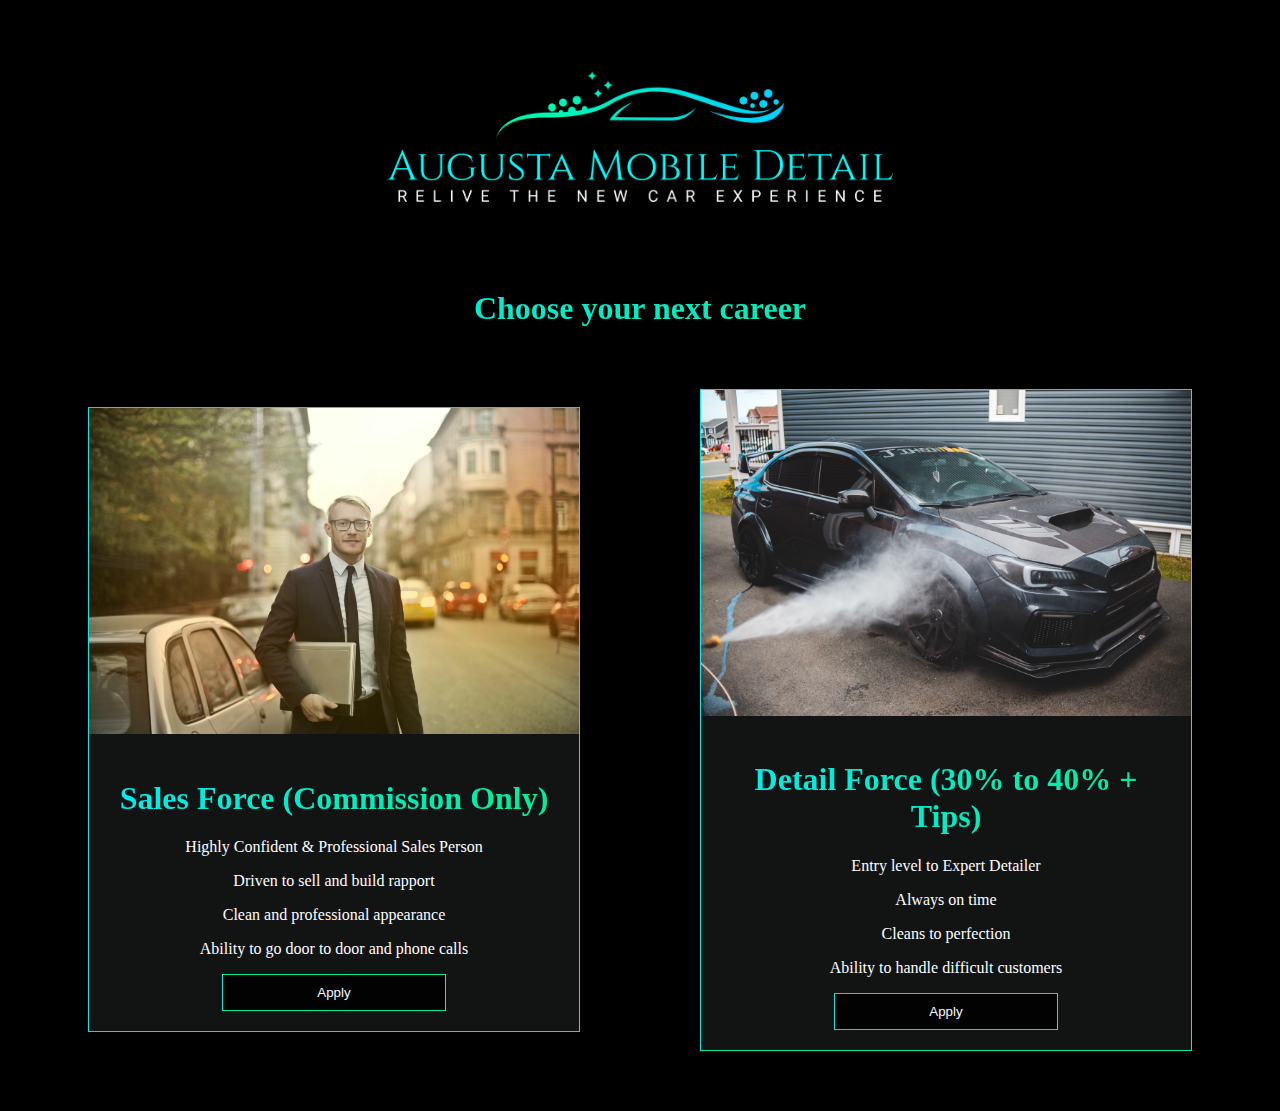
<file: careers/careers.html>
<!DOCTYPE html>
<html lang="en">
<head>
    <meta charset="UTF-8">
    <meta name="viewport" content="width=device-width, initial-scale=1.0">
    <link rel="stylesheet" href="careers.css">
    <title>AMD Careers</title>
</head>
<body>
    <div class="head-logo">
        <img alt="headerLogo" src="/Transparent Logo.png"/>
    </div>
    
    <h1 style="text-align: center;"> Choose your next career</h1>
    <div class="job-card">
    <section id="my-cards">
        <!--card 1-->
<div class="card">
    <img class="image" src="/saleman.jpg" alt="">
        <div class="show-details" style="padding: 20px;">
            <div class="icons-details">
               
               
            </div>
            
            <h1>Sales Force (Commission Only)</h1>
           
                <p class="description">Highly Confident & Professional Sales Person</p>
                <p class="description">Driven to sell and build rapport</p>
                <p class="description">Clean and professional appearance</p>
                <p class="description">Ability to go door to door and phone calls</p>
                <a href="/applicationforms/Salesperson Application.docx"><button class="schedule">Apply</button></a>
                </div>
               </div>
<div class="card">
    <img class="image" src="/subi.jpg" alt="">
        <div class="show-details" style="padding: 20px;">
            <h1>Detail Force (30% to 40% + Tips)</h1>
           
                <p class="description">Entry level to Expert Detailer</p>
                <p class="description">Always on time</p>
                <p class="description">Cleans to perfection</p>
                <p class="description">Ability to handle difficult customers</p>
                <a href="/applicationforms/Detailer Application (1).docx"><button class="schedule">Apply</button></a>
                </div>
               
</body>
</html>
</file>
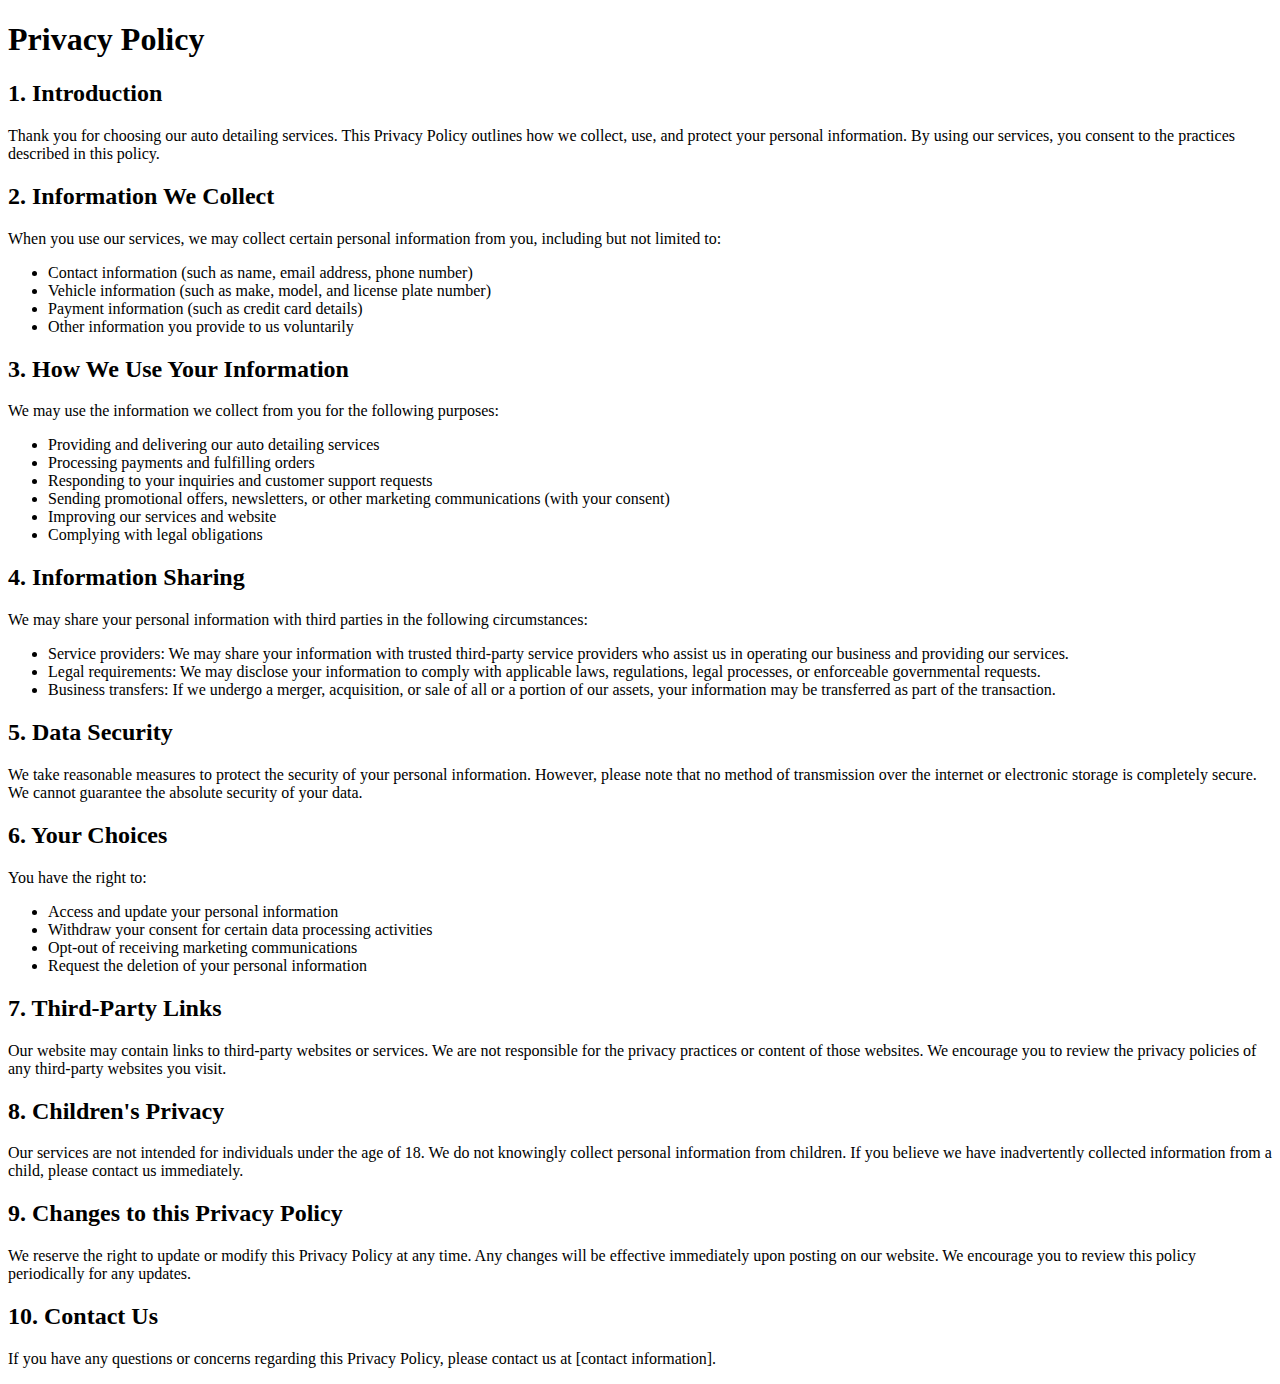
<file: privacypolicy/pp.html>
<!DOCTYPE html>
<html>
<head>
    <title>Privacy Policy</title>
</head>
<body>
    <h1>Privacy Policy</h1>

    <h2>1. Introduction</h2>
    <p>Thank you for choosing our auto detailing services. This Privacy Policy outlines how we collect, use, and protect your personal information. By using our services, you consent to the practices described in this policy.</p>

    <h2>2. Information We Collect</h2>
    <p>When you use our services, we may collect certain personal information from you, including but not limited to:</p>
    <ul>
        <li>Contact information (such as name, email address, phone number)</li>
        <li>Vehicle information (such as make, model, and license plate number)</li>
        <li>Payment information (such as credit card details)</li>
        <li>Other information you provide to us voluntarily</li>
    </ul>

    <h2>3. How We Use Your Information</h2>
    <p>We may use the information we collect from you for the following purposes:</p>
    <ul>
        <li>Providing and delivering our auto detailing services</li>
        <li>Processing payments and fulfilling orders</li>
        <li>Responding to your inquiries and customer support requests</li>
        <li>Sending promotional offers, newsletters, or other marketing communications (with your consent)</li>
        <li>Improving our services and website</li>
        <li>Complying with legal obligations</li>
    </ul>

    <h2>4. Information Sharing</h2>
    <p>We may share your personal information with third parties in the following circumstances:</p>
    <ul>
        <li>Service providers: We may share your information with trusted third-party service providers who assist us in operating our business and providing our services.</li>
        <li>Legal requirements: We may disclose your information to comply with applicable laws, regulations, legal processes, or enforceable governmental requests.</li>
        <li>Business transfers: If we undergo a merger, acquisition, or sale of all or a portion of our assets, your information may be transferred as part of the transaction.</li>
    </ul>

    <h2>5. Data Security</h2>
    <p>We take reasonable measures to protect the security of your personal information. However, please note that no method of transmission over the internet or electronic storage is completely secure. We cannot guarantee the absolute security of your data.</p>

    <h2>6. Your Choices</h2>
    <p>You have the right to:</p>
    <ul>
        <li>Access and update your personal information</li>
        <li>Withdraw your consent for certain data processing activities</li>
        <li>Opt-out of receiving marketing communications</li>
        <li>Request the deletion of your personal information</li>
    </ul>

    <h2>7. Third-Party Links</h2>
    <p>Our website may contain links to third-party websites or services. We are not responsible for the privacy practices or content of those websites. We encourage you to review the privacy policies of any third-party websites you visit.</p>

    <h2>8. Children's Privacy</h2>
    <p>Our services are not intended for individuals under the age of 18. We do not knowingly collect personal information from children. If you believe we have inadvertently collected information from a child, please contact us immediately.</p>

    <h2>9. Changes to this Privacy Policy</h2>
    <p>We reserve the right to update or modify this Privacy Policy at any time. Any changes will be effective immediately upon posting on our website. We encourage you to review this policy periodically for any updates.</p>

    <h2>10. Contact Us</h2>
    <p>If you have any questions or concerns regarding this Privacy Policy, please contact us at [contact information].</p>

</body>
</html>
</file>
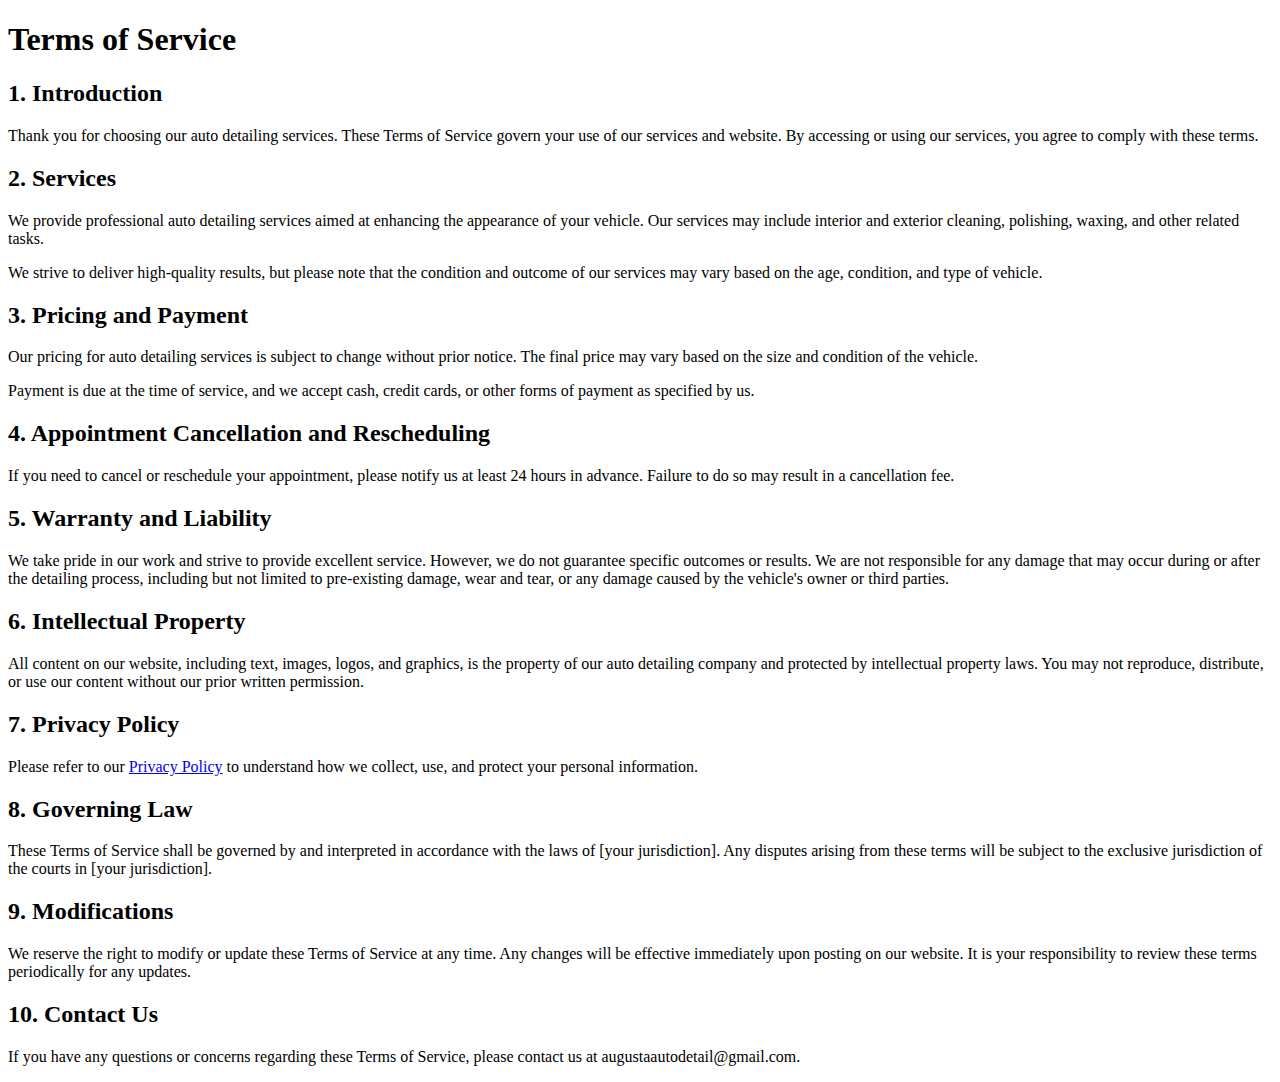
<file: termsofservice/tos.html>
<!DOCTYPE html>
<html>
<head>
    <title>Terms of Service</title>
</head>
<body>
    <h1>Terms of Service</h1>

    <h2>1. Introduction</h2>
    <p>Thank you for choosing our auto detailing services. These Terms of Service govern your use of our services and website. By accessing or using our services, you agree to comply with these terms.</p>

    <h2>2. Services</h2>
    <p>We provide professional auto detailing services aimed at enhancing the appearance of your vehicle. Our services may include interior and exterior cleaning, polishing, waxing, and other related tasks.</p>
    <p>We strive to deliver high-quality results, but please note that the condition and outcome of our services may vary based on the age, condition, and type of vehicle.</p>

    <h2>3. Pricing and Payment</h2>
    <p>Our pricing for auto detailing services is subject to change without prior notice. The final price may vary based on the size and condition of the vehicle.</p>
    <p>Payment is due at the time of service, and we accept cash, credit cards, or other forms of payment as specified by us.</p>

    <h2>4. Appointment Cancellation and Rescheduling</h2>
    <p>If you need to cancel or reschedule your appointment, please notify us at least 24 hours in advance. Failure to do so may result in a cancellation fee.</p>

    <h2>5. Warranty and Liability</h2>
    <p>We take pride in our work and strive to provide excellent service. However, we do not guarantee specific outcomes or results. We are not responsible for any damage that may occur during or after the detailing process, including but not limited to pre-existing damage, wear and tear, or any damage caused by the vehicle's owner or third parties.</p>

    <h2>6. Intellectual Property</h2>
    <p>All content on our website, including text, images, logos, and graphics, is the property of our auto detailing company and protected by intellectual property laws. You may not reproduce, distribute, or use our content without our prior written permission.</p>

    <h2>7. Privacy Policy</h2>
    <p>Please refer to our <a href="/privacy-policy">Privacy Policy</a> to understand how we collect, use, and protect your personal information.</p>

    <h2>8. Governing Law</h2>
    <p>These Terms of Service shall be governed by and interpreted in accordance with the laws of [your jurisdiction]. Any disputes arising from these terms will be subject to the exclusive jurisdiction of the courts in [your jurisdiction].</p>

    <h2>9. Modifications</h2>
    <p>We reserve the right to modify or update these Terms of Service at any time. Any changes will be effective immediately upon posting on our website. It is your responsibility to review these terms periodically for any updates.</p>

    <h2>10. Contact Us</h2>
    <p>If you have any questions or concerns regarding these Terms of Service, please contact us at augustaautodetail@gmail.com.</p>

</body>
</html>
</file>
<file: careers/careers.css>
html {
    background-color: black;
    
}
img {
    width: 50%;
    margin-left: 25%;
    margin-right: 25%;
}
h1 {
    background: linear-gradient(to right, rgb(0 236 238 ) , rgb(0 237 151 ));
    background-clip: text;
    -webkit-background-clip: text;
    -webkit-text-fill-color: transparent;
    color: transparent;
}

.job-card {
    background-color: rgba(0, 0, 0, 0.87);
    padding: 20px;
    border-radius: 8px;
    box-shadow: 0 2px 4px rgba(0, 0, 0, 0.1);
    margin-bottom: 20px;
    
  }
  
  .job-details {
    text-align: center;
  }
  
  .job-details h3 {
    color: #333;
    font-size: 24px;
    margin-bottom: 10px;
  }
  
  .job-details p {
    color: #666;
    font-size: 16px;
    margin-bottom: 20px;
  }
  
  .job-details ul {
    list-style-type: disc;
    color: #666;
    font-size: 14px;
    margin-bottom: 20px;
    padding-left: 20px;
  }
  
  .apply-button {
    display: inline-block;
    padding: 10px 20px;
    background-color: #00ccff;
    color: #fff;
    text-decoration: none;
    font-size: 16px;
    border-radius: 4px;
    transition: background-color 0.3s ease;
  }
  
  .apply-button:hover {
    background-color: #0099cc;
  }
  
#my-cards {
    display: grid;
    grid-template-columns: repeat(2, 1fr);
    justify-items: center;
    align-items: center;
    background-attachment: fixed;
    background-repeat: repeat;
    background-size: cover;
    background-position: center center;
    background-color:  rgba(0, 0, 0, 0.007);    
    border-color: #00ED97 #00ECEE #00ED97 #00ECEE;
    /*background-image: url("/images/imgback.jpg")*/
}
/* Previous CSS styles for the card and image */

.middle {
    position: absolute;
    top: 50%;
    left: 50%;
    transform: translate(-50%, -50%);
    text-align: center;
  }
  
  .middle h3 {
    color: #fff;
    font-size: 24px;
    letter-spacing: 5px;
  }

#my-cards .card {
    position: relative;
    width: 80%;
    height: auto;
    margin: 20px 0;
    transition: 200ms ease;
    background-color:  rgb(18, 20, 20);
    color: #fff;
    border: 1px solid;
    border-color: #00ED97 #00ECEE #00ED97 #00ECEE;
    box-shadow: 2px 2px 6px 0px rgba(0,0,0,0.5);
}
#my-cards .card:hover {
    transform: scale(1.05);
}
#my-cards .card img {
    width: 100%;
    border: none;
    margin: 0 auto;
}
#my-cards .card:hover .image {
-webkit-filter: brightness(50%);
-webkit-transition: all 0.3s ease;
-o-transition: all 0.3s ease;
-moz-transition: all 0.3s ease;
-ms-transition: all 0.3s ease;
transition: all 0.3s ease;
}
#my-cards .middle {
    position: absolute;
    top: 30%;
    left: 50%;
    opacity: 0;
    transition: .5s ease;
    transform: translate(-50%, -50%);
    -ms-transform: translate(-50%, -50%);
    -webkit-filter: brightness(100%);
}

#my-cards .card:hover .middle {
   opacity: 1; 
}

@media(max-width: 768px){
    #my-cards .card {
        width: 95%;
    }

    #my-cards .card:hover {
        transform: scale(1);
    }
}

#my-cards h1 {
    text-align: center;
}
#my-cards p {
    text-align: center;
}
.schedule {
    display: grid;
    margin-top: 16px;
    grid-template-columns: repeat(1, 1fr);
    justify-content: center;
    align-items: center;
    padding: 10px;
    background-color: rgba(0, 0, 0, 0.87);
    border: 1px solid;
    border-color: #00ED97 #00ECEE #00ED97 #00ECEE;
    color: ghostwhite;
    cursor: pointer;
    margin-right: auto;
    margin-left: auto;
    width: 50%;}
    a{
        text-decoration: none;
    }
</file>
